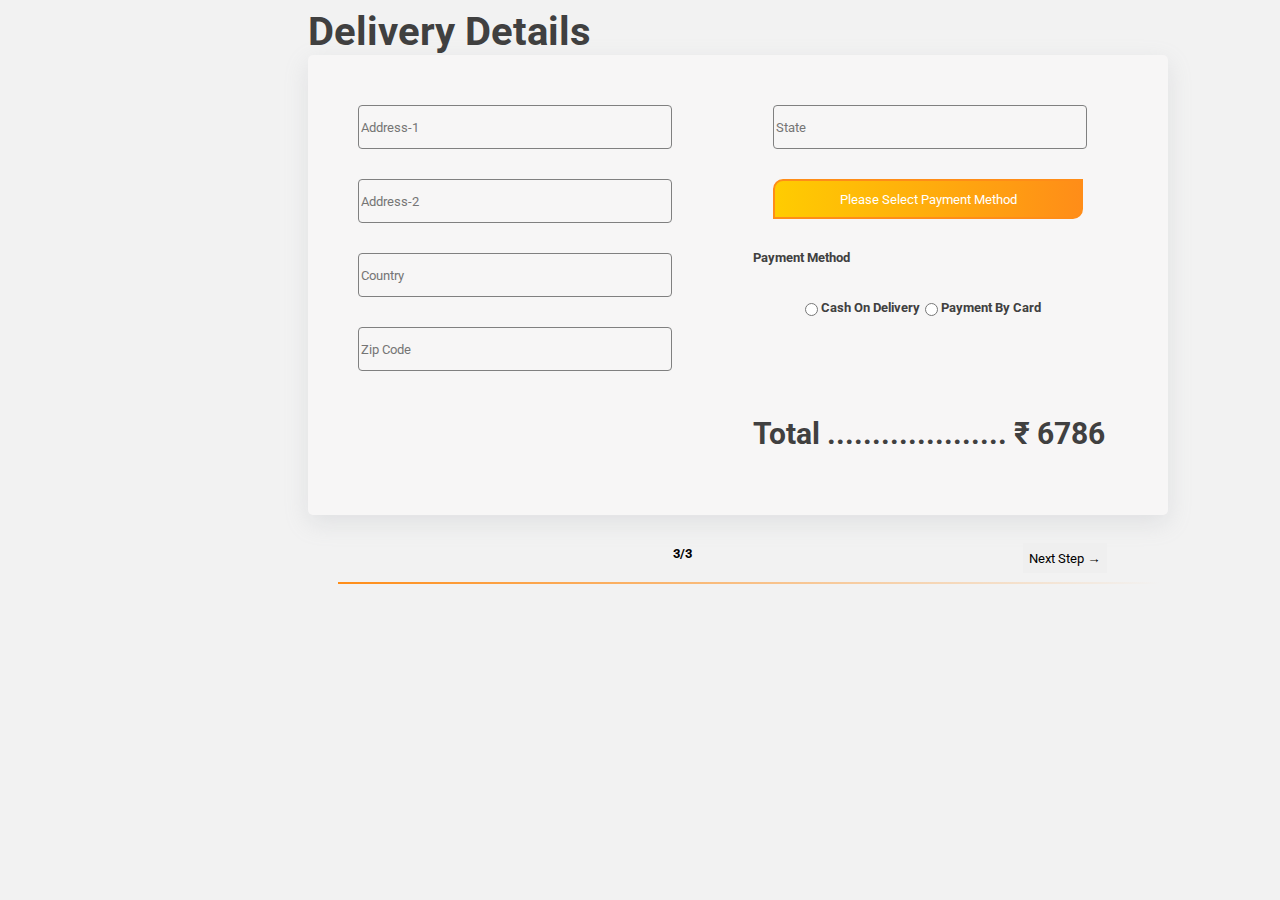
<file: Pages/Delivery.html>
<!DOCTYPE html>
<html lang="en">
<head>
    <meta charset="UTF-8">
    <meta http-equiv="X-UA-Compatible" content="IE=edge">
    <meta name="viewport" content="width=
    , initial-scale=1.0">
    <title>Delivery</title>
    <link rel="stylesheet" href="../Styles/Delivery.css">
    <link rel="preconnect" href="https://fonts.googleapis.com">
    <link rel="preconnect" href="https://fonts.googleapis.com">
    <link rel="preconnect" href="https://fonts.gstatic.com" crossorigin>
    <link href="https://fonts.googleapis.com/css2?family=Lora:wght@400;500&family=Mulish&family=Roboto:wght@300;500&family=Source+Sans+Pro&display=swap" rel="stylesheet">
    <link rel="preconnect" href="https://fonts.googleapis.com">
<link rel="preconnect" href="https://fonts.gstatic.com" crossorigin>
<link href="https://fonts.googleapis.com/css2?family=Lora:wght@400;500&family=Mulish&family=Roboto:wght@300;500&family=Source+Sans+Pro&display=swap" rel="stylesheet">
   
    <script src="../Script/Delivery.js" type="module"></script>
</head>
<body>

    <div id="main"></div>
    <div id="Head">Delivery Details</div>

    <div id="form">

        <div id="left">
           
            <input type="text" name="" id="First-name" placeholder="Address-1">
            <input type="text" name="" id="Last-name" placeholder="Address-2">
            <input type="text" name="" id="Phone" placeholder="Country">
            <input type="text" name="" id="E-MAIL" placeholder="Zip Code">
        </div>
    
        <div id="right">
            <input type="text" name="" id="Promocode" placeholder="State">
            <button id="apply">Please Select Payment Method</button>

                 <div id="payment">
                    <div id="head_payment">
              <h6>Payment Method</h6>      
            </div>
            <div id="selection-payment"> 
              <input type="radio" id="cash">
              <h6>Cash On Delivery </h6>

              <input type="radio" id="card">
              <h6>Payment By Card</h6>
            </div>
            </div>
              <h6 id="Total">Total ....................
                <span id="amount">₹ 6786</span>
            </h6>
        </div>
   
        </div>
        <div id="next">
            <h6>3/3</h6>
        <button id="next-button" >Next Step  &#8594</button> 
        
        </div>

        <hr id="scroll">


        <div id="overlay" class="overlay">
            <div class="input-container">
                <h6 id="payment-head">Please Enter Your Card Details</h6>
              <input type="text" id="name" placeholder="Enter Your Name ">
              <input type="text" id="number" placeholder="Enter Your 14 Digit Card Number ">
              <input type="text" id="cvv" placeholder="Enter Your CVV Number ">
              <button id="closeInputButton">Submit</button>
            </div>


      
       
    
</body>
</html>
</file>
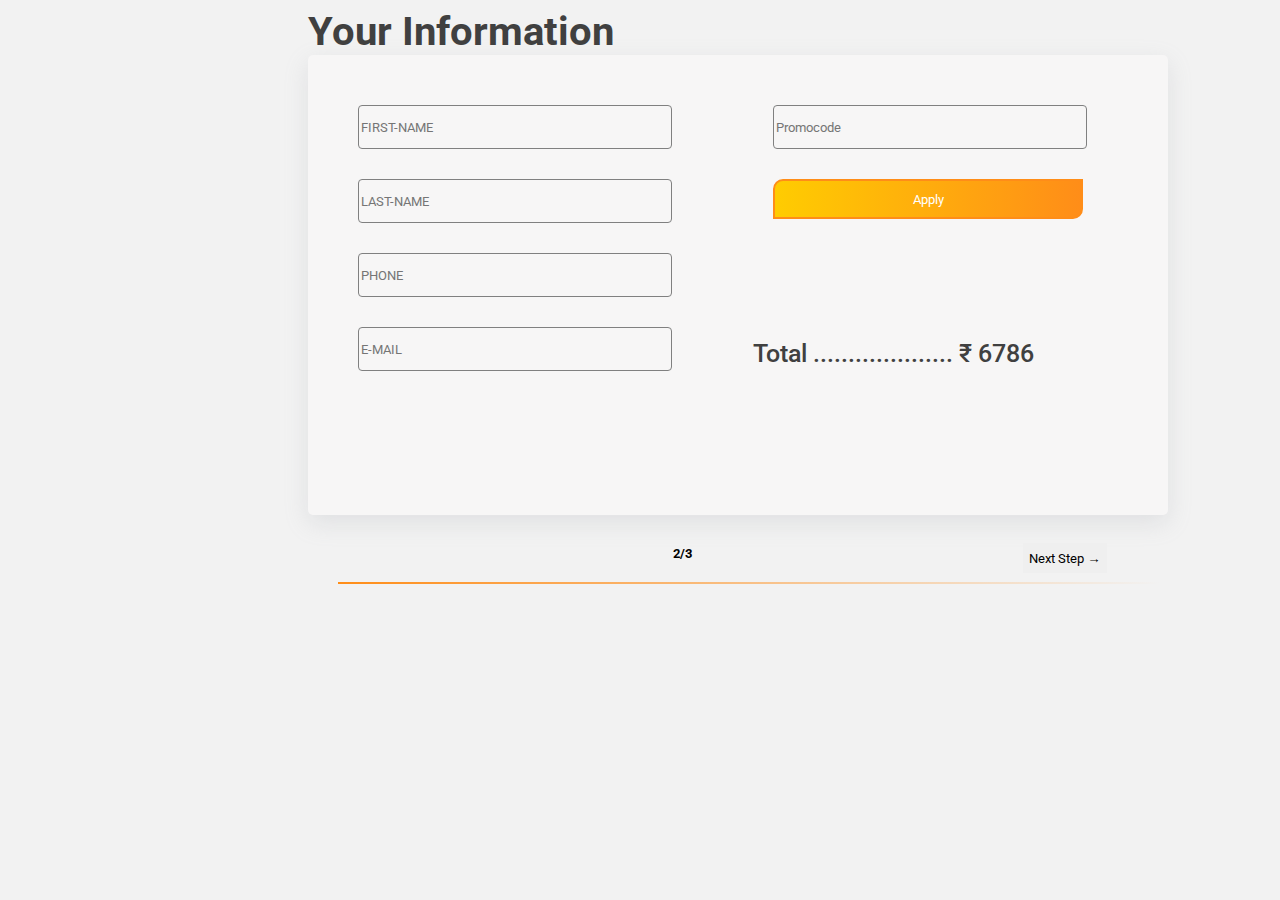
<file: Pages/Information.html>
<!DOCTYPE html>
<html lang="en">
<head>
    <meta charset="UTF-8">
    <meta http-equiv="X-UA-Compatible" content="IE=edge">
    <meta name="viewport" content="width=device-width, initial-scale=1.0">
    <title>Information page</title>
    <script src="../Script/Information.js" type="module"></script>
    <link rel="preconnect" href="https://fonts.googleapis.com">
    <link rel="preconnect" href="https://fonts.googleapis.com">
    <link rel="preconnect" href="https://fonts.gstatic.com" crossorigin>
    <link href="https://fonts.googleapis.com/css2?family=Lora:wght@400;500&family=Mulish&family=Roboto:wght@300;500&family=Source+Sans+Pro&display=swap" rel="stylesheet">
    <link rel="preconnect" href="https://fonts.googleapis.com">
<link rel="preconnect" href="https://fonts.gstatic.com" crossorigin>
<link href="https://fonts.googleapis.com/css2?family=Lora:wght@400;500&family=Mulish&family=Roboto:wght@300;500&family=Source+Sans+Pro&display=swap" rel="stylesheet">
   
   <link rel="stylesheet" href="../Styles/Information.css">
</head>
<body>
    <div id="main"></div>
    <div id="Head">Your Information</div>

    <div id="form">

        <div id="left">
           
            <input type="text" name="" id="First-name" placeholder="FIRST-NAME">
            <input type="text" name="" id="Last-name" placeholder="LAST-NAME">
            <input type="text" name="" id="Phone" placeholder="PHONE">
            <input type="text" name="" id="E-MAIL" placeholder="E-MAIL">
        </div>
    
        <div id="right">
            <input type="text" name="" id="Promocode" placeholder="Promocode">
            <button id="apply">Apply</button>


            <h6 id="Total">Total ....................
                <span id="amount">₹ 6786</span>
            </h6>
        </div>
   
        </div>
        <div id="next">
            <h6>2/3</h6>
        <button id="next-button">Next Step  &#8594</button> 
        
        </div>

        <hr id="scroll">
       
</body>
</html>
</file>
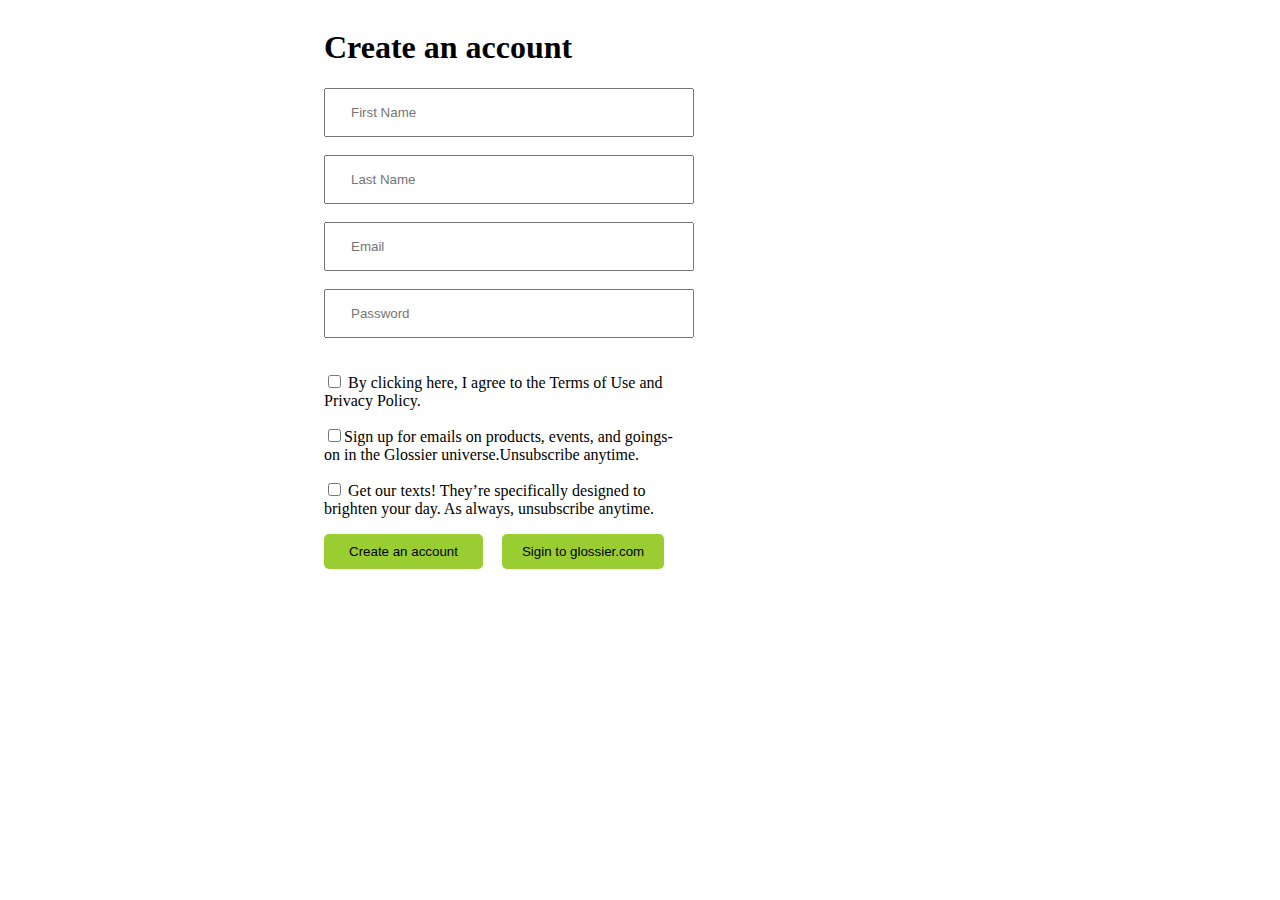
<file: sigIn_LogIN/signup.html>
<!DOCTYPE html>
<html lang="en">

<head>
    <meta charset="UTF-8">
    <meta http-equiv="X-UA-Compatible" content="IE=edge">
    <meta name="viewport" content="width=device-width, initial-scale=1.0">
    <title>signup</title>
    <link rel="stylesheet" href="signup.css">
</head>

<body>
    <div class="signupPage">
        <div class="signCont">
            <h1>Create an account</h1>
            <form >
                <input type="text" id="fname" placeholder="First Name"><br>
                <input type="text" id="lname" placeholder="Last Name" /><br>
                <input type="email" id="email" placeholder="Email"><br>
                <input type="password" id="password" placeholder="Password" /><br>
            </form>

            <div class="termsCondition">
                <p><input type="checkbox" id="checkbox1"/><label for=""> By clicking here, I agree to the Terms of Use and Privacy Policy. </label></p>
                <p><input type="checkbox" id="checkbox2" /><label for="">Sign up for emails on products, events, and goings-on in the Glossier universe.Unsubscribe anytime. </label></p>
                <p><input type="checkbox" id="checkbox3" /><label for=""> Get our texts! They’re specifically designed to brighten your day. As always, unsubscribe anytime.</label></p>
            </div>

            <div>
                <button class="createBtn" onclick="creatAccount()">Create an account</button>
                <button class="signBtn">Sigin to glossier.com</button>
            </div>

        </div>
    </div>

</body>
<script src="signup.js"></script>

</html>
</file>
<file: Styles/Delivery.css>
#main{
    align-items: center;
    justify-content: center;
    
}

body{
  font-family: 'Roboto', sans-serif;
}

#Head{
    margin-left: 300px ;
    font-family: 'Roboto', sans-serif;
    font-size:40px ;
    font-weight:bolder;

    color: #404040;
}

#form{
    /* border: 2px solid red; */
    height: 400px;
    width: 800px;
    /* width: auto ; */
    margin-left: 300px ;
    border-radius: 5px;
    box-shadow: rgba(149, 157, 165, 0.2) 0px 8px 24px;
}

#form{
    display: flex;
    grid-template-rows: repeat(4,1fr);
    gap: 30px;
    padding: 30px;
    background-color: #f7f6f6;
    
}

#First-name,#Last-name,#Phone,#E-MAIL,#Promocode{
  margin-top: 20px;
  margin-bottom: 10px;

  height: 40px;
    width: 80%;
  margin-left: 20px;

  text-decoration: none;

  background-color: #f7f6f6;
  border: 1px solid grey;
  border-radius: 4px;
  font-family: 'Roboto', sans-serif;

    
}

body{
    background-color: #f2f2f2;
}




  #apply{
    font-family: 'Roboto', sans-serif;
    margin-top: 20px;
    margin-right: 20px;
    height: 40px;
    width: 310px;
    margin-left: 20px;
    
    background-color: #ffcc01;

    background: linear-gradient(to right, #ffcc01, #ff8d18);
  color: #FFF;
  padding: 10px 20px;
  border: none;
  /* border-radius: 4px; */

  border-top-left-radius: 10px;
    border-bottom-right-radius: 10px;
    border: 2px solid #ff8d18;
    padding: 10px 20px;
    /* border-radius: 4px; */


  }



#right,#left{
  width: 50%;
  /* border: 2px solid red; */
 
}


#Total{
  margin-top: 120px;
  font-size: 30px;
  font-family: 'Roboto', sans-serif;
  color: #404040;
}
#next-button{
  font-family: 'Roboto', sans-serif;
  border: none;
  cursor: pointer;
  /* border: 2px solid red; */
  margin-top: 28px;
  height: 30px;
}

#next{
 
  font-size:20px;
  display: flex;
  margin-left: 500px;
  font-family: roboto;
  justify-content: space-around;
}
#scroll{
  border: none;
  width: 65%;
  margin-top: -10px;
  margin-left: 330px;
  height: 2px;
  /* background-color: #000; */
  background: linear-gradient(to right, #ff8d18, #f2f2f2);
 
}


#payment{
display: flex;
font-family: 'Roboto', sans-serif;
color: #404040;
font-size: 20px;
}

#selection-payment{
    /* border: 2px solid red; */
    display: flex;
    margin-top: 50px;
    margin-left: -50px;
    margin-bottom: -50px;
    width: 300px;
    align-items: center;
}


.overlay {
    position: fixed;
    top: 0;
    left: 0;
    width: 100%;
    height: 100%;
    background-color: rgba(0, 0, 0, 0.5);
    display: none;
    z-index: 9999;
  }
  
  .input-container {
    position: absolute;
    top: 50%;
    left: 50%;
    transform: translate(-50%, -50%);
    background-color: #fff;
    padding: 20px;
    border-radius: 8px;
    text-align: center;
  }
  
  #closeInputButton {
    margin-top: 10px;
  }


  /* #overlay{
    
  } */

  .input-container{
    display: grid;
    /* gap: px; */
    border: 2px solid #ff8d18;
    height: 400px;
    width: 300px;
    background-color: #f2f2f2;
     }

  #name,#number,#cvv{
    height: 30px;  
    background-color: #f2f2f2;
    border: 1px solid;
    border-radius: 4px;

  }

  #closeInputButton{
    height: 50px;
    width: 300px;
    background: linear-gradient(to right, #ffcc01, #ff8d18);
  
    color: #FFF;
    padding: 10px 20px;
    border: none;
    border-top-left-radius: 10px;
    border-bottom-right-radius: 10px;
    border: 2px solid #ff8d18;
    padding: 10px 20px;
  }

  #name{
    margin-top: -30px
    
  }

  #payment-head{
    font-family: 'Roboto', sans-serif;
color: #404040;
font-size: 15px;

  }
</file>
<file: Styles/Information.css>
#main{
    align-items: center;
    justify-content: center;
    
}

#Head{
    margin-left: 300px ;
    font-family: 'Roboto', sans-serif;
    font-size:40px ;
    font-weight:bolder;

    color: #404040;
}

#form{
    /* border: 2px solid red; */
    height: 400px;
    width: 800px;
    /* width: auto ; */
    margin-left: 300px ;
    border-radius: 5px;
    box-shadow: rgba(149, 157, 165, 0.2) 0px 8px 24px;
}

#form{
    display: flex;
    grid-template-rows: repeat(4,1fr);
    gap: 30px;
    padding: 30px;
    background-color: #f7f6f6;
    
}

#First-name,#Last-name,#Phone,#E-MAIL,#Promocode{
  margin-top: 20px;
  margin-bottom: 10px;

  height: 40px;
    width: 80%;
  margin-left: 20px;

  text-decoration: none;

  background-color: #f7f6f6;
  border: 1px solid grey;
  border-radius: 4px;
  font-family: 'Roboto', sans-serif;

    
}

body{
    background-color: #f2f2f2;
}




  #apply{
    font-family: 'Roboto', sans-serif;
    margin-top: 20px;
    margin-right: 20px;
    height: 40px;
    width: 310px;
    margin-left: 20px;
    
    background-color: #ffcc01;

    background: linear-gradient(to right, #ffcc01, #ff8d18);
  color: #FFF;
  padding: 10px 20px;
  border: none;
  /* border-radius: 4px; */

  border-top-left-radius: 10px;
    border-bottom-right-radius: 10px;
    border: 2px solid #ff8d18;
    padding: 10px 20px;
    /* border-radius: 4px; */


  }



#right,#left{
  width: 50%;
  /* border: 2px solid red; */
 
}


#Total{
  margin-top: 120px;
  font-size: 25px;
  font-family: 'Roboto', sans-serif;
  color: #404040;
  font-weight: 500;
}
#next-button{
  font-family: 'Roboto', sans-serif;
  border: none;
  cursor: pointer;
  /* border: 2px solid red; */
  margin-top: 28px;
  height: 30px;
}

#next{
 
  font-size:20px;
  display: flex;
  margin-left: 500px;
  font-family: roboto;
  justify-content: space-around;
}
#scroll{
  border: none;
  width: 65%;
  margin-top: -10px;
  margin-left: 330px;
  height: 2px;
  /* background-color: #000; */
  background: linear-gradient(to right, #ff8d18, #f2f2f2);
 
}
body{
  font-family: 'Roboto', sans-serif;
}
</file>
<file: sigIn_LogIN/signup.css>
.signupPage{
    display: flex;
    flex-direction: column;
}
.signCont{
    width: 50%;
    margin: 0 auto;
}
.signCont>form{
    display: flex;
    flex-direction: column;
    flex-wrap: wrap;
}
.signCont>form input{
    width: 50%;
    padding: 15px 25px;
}
.signBtn{
    padding: 10px 20px;
    border: none;
    background-color: yellowgreen;
    border-radius: 5px;
    margin-left: 15px
}
.createBtn{
    border-radius: 5px;
    background-color: yellowgreen;
    border: none;
    padding: 10px 25px;
}
.termsCondition{
    width: 56.75%;
}
</file>
